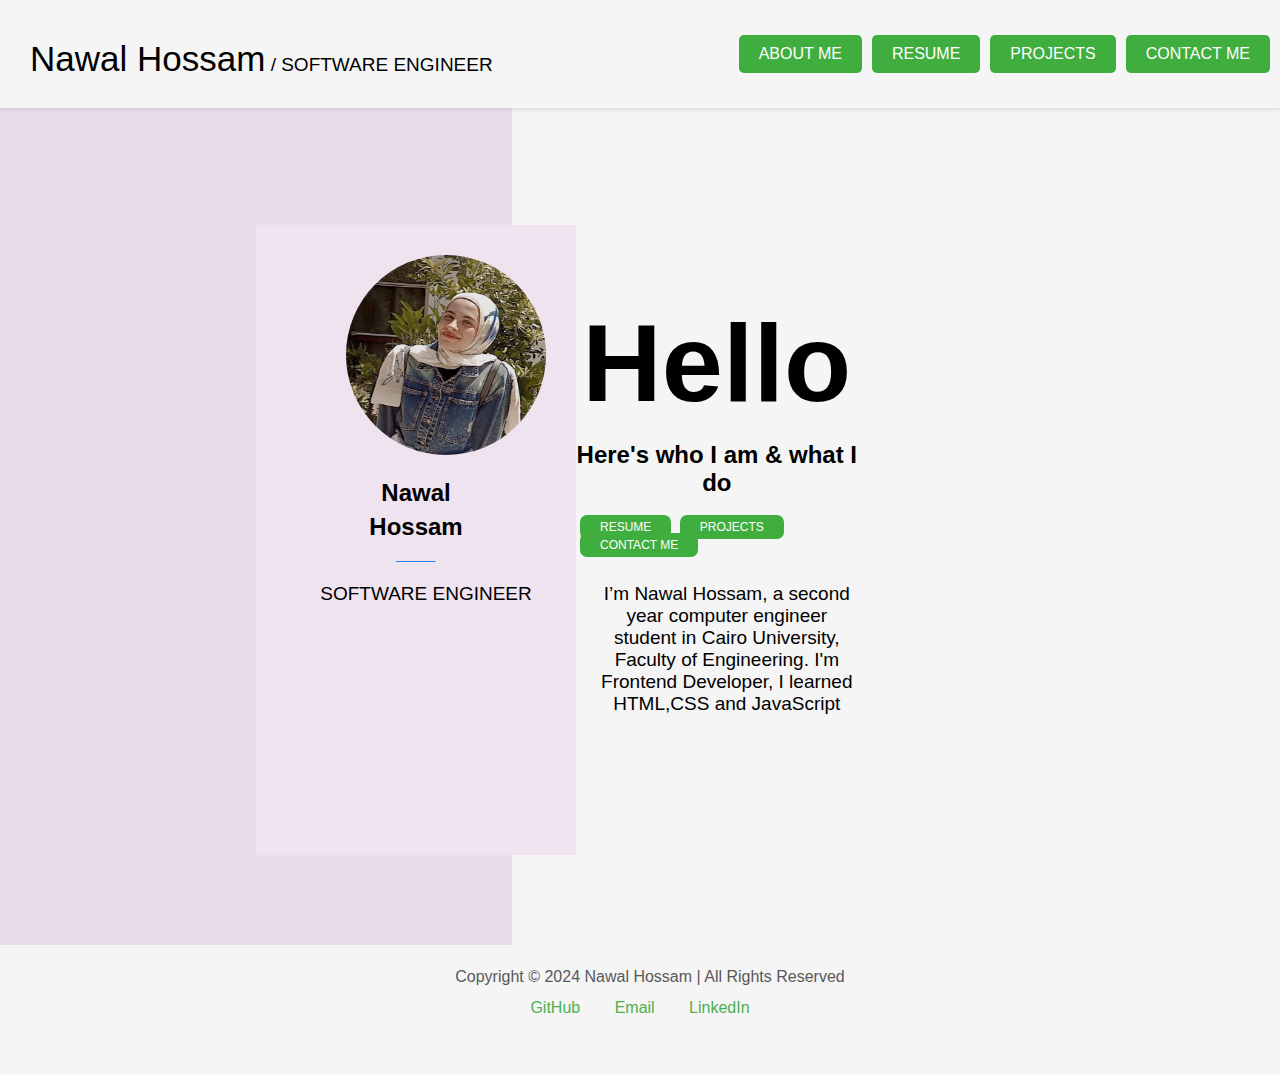
<file: index.html>
<!DOCTYPE html >
<html ln="en">
    <head>
        <meta charset="UTF-8">
        <meta name="viewport" content="width=device-width, initial-scale=1.0">
        <title>My CV</title>
        <link rel="stylesheet" href="./my-cv/style.css"/>
    </head>

    <body>
        < <header>
            <div class="header-container">
                <div class="my_name">
                    <p><span class="MY_NAME">Nawal Hossam</span> / SOFTWARE ENGINEER</p>
                </div>
                <div class="LINKS">
                    <a href="./index.html" class="btn">ABOUT ME</a>
                    <a href="./my-cv/links/index.html" class="btn">RESUME</a>
                    <a href="./my-cv/projects/index.html" class="btn">PROJECTS</a>
                    <a href="./my-cv/contact/index.html" class="btn">CONTACT ME</a>
                </div>
            </div>
        </header>
        
        <div class="split left"></div>
        <div class="split right"></div>
        <div class="split_two left_two">
            <div class="image"><img src="./my-cv/WhatsApp Image 2024-08-30 at 17.39.35.jpeg " /></div>
            <h2><div class="name">Nawal</div>Hossam</h2>
            <h2><hr/></h2>
            <p>SOFTWARE ENGINEER</p>
            <!-- <div class="social">
                <a href=""><img src="" /></a>
                <a href=""><img src="" /></a>
                <a href=""><img src="" /></a>
            </div> -->
        </div>
        <div class="split_two right_two">
            <h1>Hello</h1>
            <h2>Here's who I am & what I do</h2>
            <div class="LIN">
           <a href="./my-cv/links/index.html" class="btn"> <span>RESUME</span></a>
           <a href="./my-cv/projects/index.html" class="btn"><span>PROJECTS</span></a>
           <a href="./my-cv/contact/index.html" class="btn">CONTACT ME</a>
        </div>
           <div class="known"><p >I’m Nawal Hossam, a second year computer engineer student in Cairo
            University, Faculty of Engineering. I'm Frontend Developer, I learned HTML,CSS and JavaScript
            </p></div>
        </div>
        <footer class="site-footer">
            <div class="footer-content">
                <p>Copyright<span> &copy; </span>2024 Nawal Hossam | All Rights Reserved</p>
                <ul class="footer-links">
                    <li><a href="https://github.com/Nawalhossam" target="_blank">GitHub</a></li>
                    <li><a href="mailto:nawalhossam11116@gmail.com">Email</a></li>
                    <li><a href="https:www.linkedin.com/in/nawal-hossam-746b2a31b" target="_blank" class="linkedin-btn">
                     LinkedIn
                    </a></li>
                </ul>
            </div>
        </footer>
        
    </body>


</html>
</file>
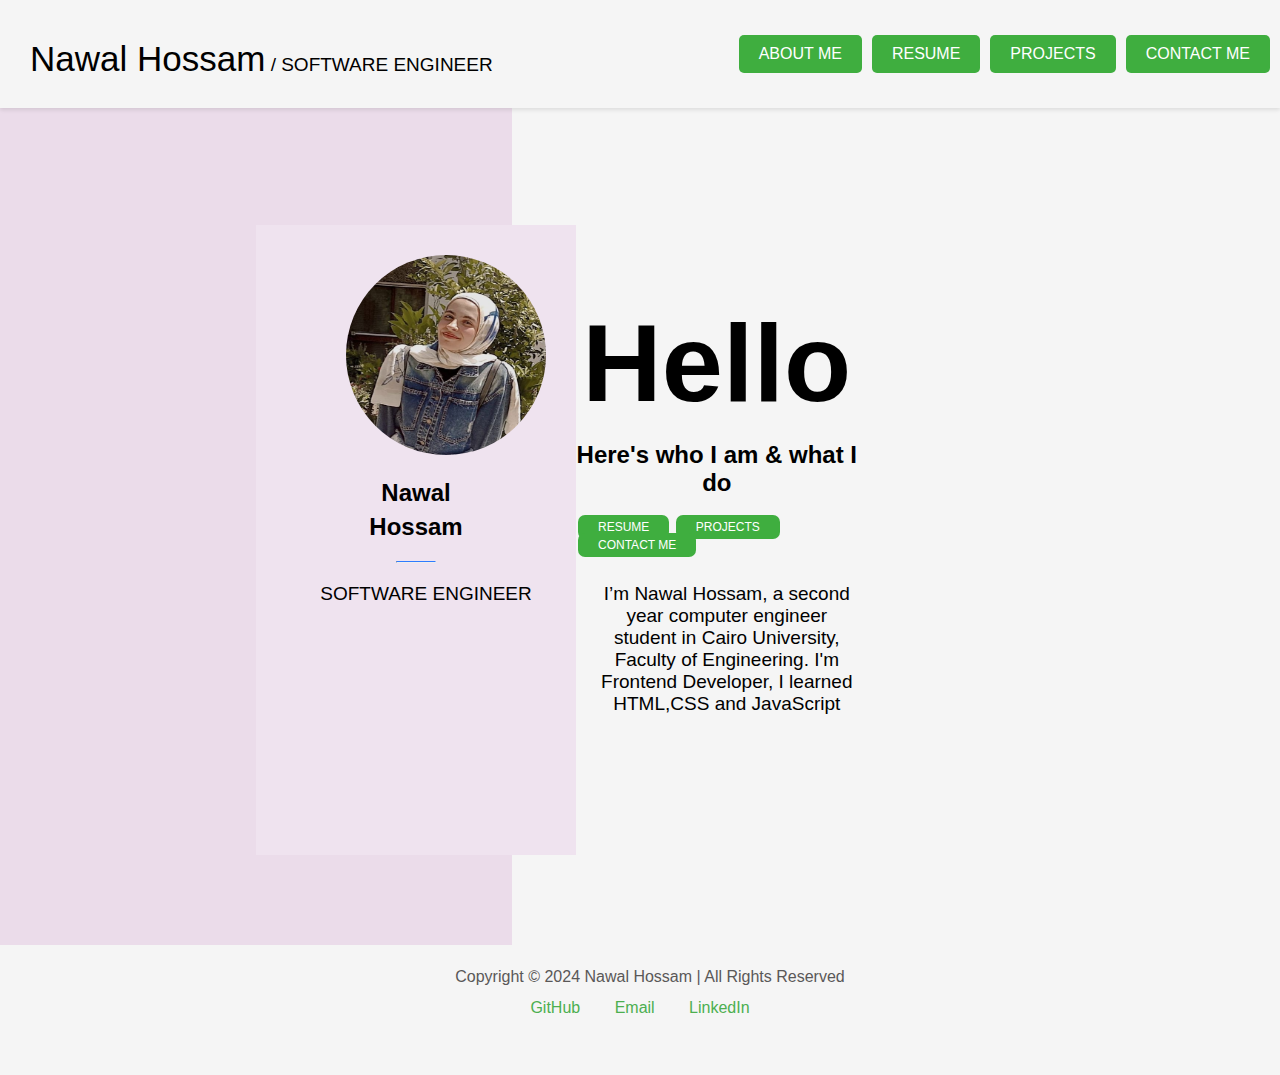
<file: my-cv/index.html>
<!DOCTYPE html >
<html ln="en">
    <head>
        <meta charset="UTF-8">
        <meta name="viewport" content="width=device-width, initial-scale=1.0">
        <title>My CV</title>
        <link rel="stylesheet" href="../style.css"/>
    </head>

    <body>
        < <header>
            <div class="header-container">
                <div class="my_name">
                    <p><span class="MY_NAME">Nawal Hossam</span> / SOFTWARE ENGINEER</p>
                </div>
                <div class="LINKS">
                    <a href="./index.html" class="btn">ABOUT ME</a>
                    <a href="./links/index.html" class="btn">RESUME</a>
                    <a href="./projects/index.html" class="btn">PROJECTS</a>
                    <a href="./contact/index.html" class="btn">CONTACT ME</a>
                </div>
            </div>
        </header>
        
        <div class="split left"></div>
        <div class="split right"></div>
        <div class="split_two left_two">
            <div class="image"><img src="./WhatsApp Image 2024-08-30 at 17.39.35.jpeg" /></div>
            <h2><div class="name">Nawal</div>Hossam</h2>
            <h2><hr/></h2>
            <p>SOFTWARE ENGINEER</p>
            <!-- <div class="social">
                <a href=""><img src="" /></a>
                <a href=""><img src="" /></a>
                <a href=""><img src="" /></a>
            </div> -->
        </div>
        <div class="split_two right_two">
            <h1>Hello</h1>
            <h2>Here's who I am & what I do</h2>
            <div class="LIN">
           <a href="../my-cv/links/index.html" class="btn"> <span>RESUME</span></a>
           <a href="../my-cv/projects/index.html" class="btn"><span>PROJECTS</span></a>
           <a href="./contact/index.html" class="btn">CONTACT ME</a>
        </div>
           <div class="known"><p >I’m Nawal Hossam, a second year computer engineer student in Cairo
            University, Faculty of Engineering. I'm Frontend Developer, I learned HTML,CSS and JavaScript
            </p></div>
        </div>
        <footer class="site-footer">
            <div class="footer-content">
                <p>Copyright<span> &copy; </span>2024 Nawal Hossam | All Rights Reserved</p>
                <ul class="footer-links">
                    <li><a href="https://github.com/Nawalhossam" target="_blank">GitHub</a></li>
                    <li><a href="mailto:nawalhossam11116@gmail.com">Email</a></li>
                    <li><a href="https:www.linkedin.com/in/nawal-hossam-746b2a31b" target="_blank" class="linkedin-btn">
                     LinkedIn
                    </a></li>
                </ul>
            </div>
        </footer>
        
    </body>


</html>
</file>
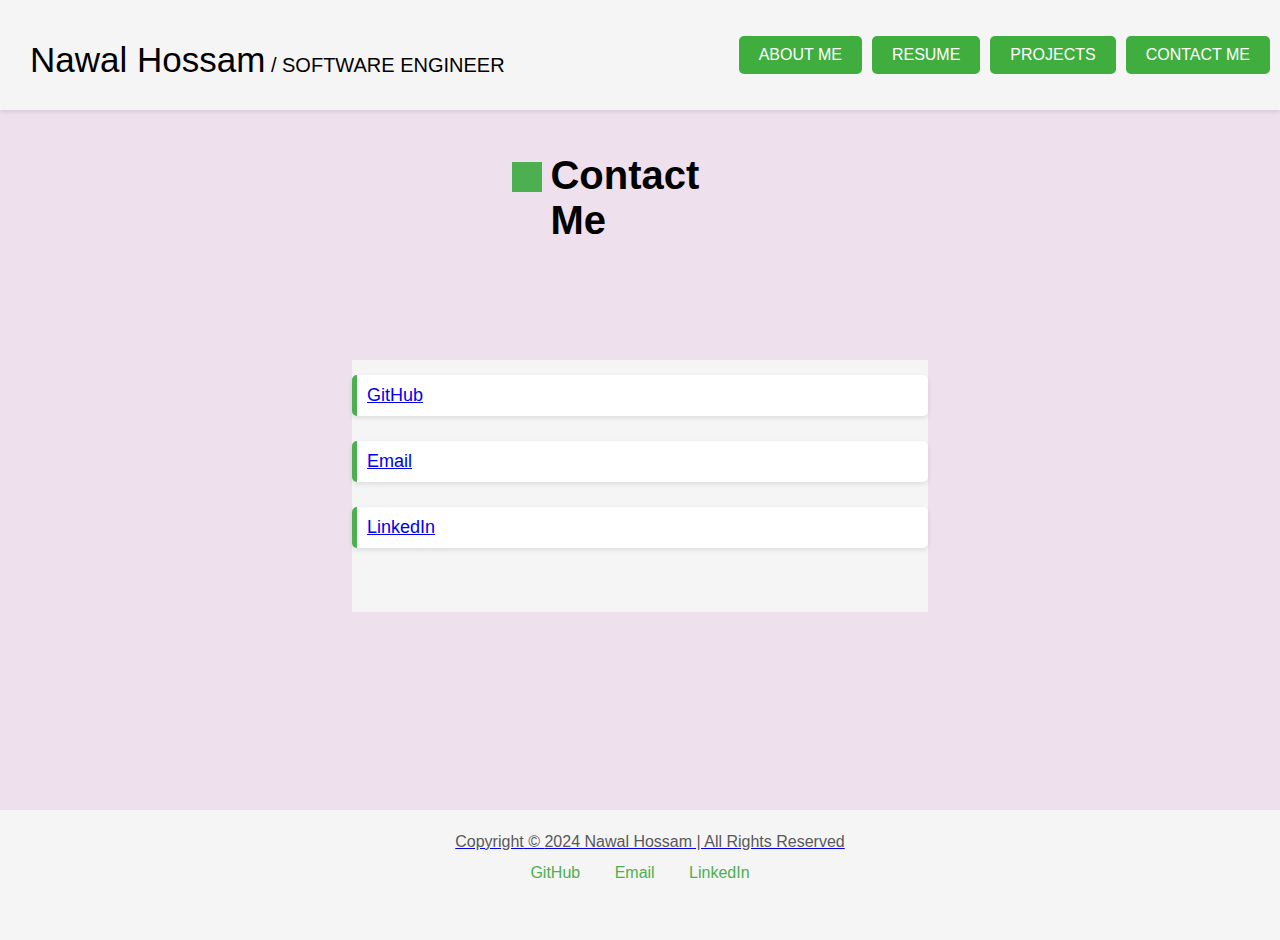
<file: my-cv/contact/index.html>
<!DOCTYPE html >
<html ln="en">
    <head>
        <meta charset="UTF-8">
        <meta name="viewport" content="width=device-width, initial-scale=1.0">
        <title>My CV</title>
        <link rel="stylesheet" href="./style.css"/>
    </head>
    <body>
        <header>
            <div class="header-container">
                <div class="my_name">
                    <p><span class="MY_NAME">Nawal Hossam</span> / SOFTWARE ENGINEER</p>
                </div>
                <div class="LINKS">
                    <a href="../../index.html" class="btn">ABOUT ME</a>
                    <a href="../links/index.html" class="btn">RESUME</a>
                    <a href="../projects/index.html" class="btn">PROJECTS</a>
                    <a href="./index.html" class="btn">CONTACT ME</a>
                </div>
            </div>
        </header>
       
<div class="SQ"></div>
<div class="EXP"><h1>Contact Me
</h1></div>

<div class="Project_">
    <ul class="skills-list " >
        <li><a href="https://github.com/Nawalhossam" target="_blank" class="btn">GitHub</a></li>
        <li><a href="mailto:nawalhossam11116@gmail.com" class="btn">Email</a></li>
        <li><a href="https:www.linkedin.com/in/nawal-hossam-746b2a31b" target="_blank" class="linkedin-btn" class="btn">
         LinkedIn
    </ul>
</div>



            <div class="bottom_last"></div>


            <footer class="site-footer">
                <div class="footer-content">
                    <p>Copyright<span> &copy; </span>2024 Nawal Hossam | All Rights Reserved</p>
                    <ul class="footer-links">
                        <li><a href="https://github.com/Nawalhossam" target="_blank">GitHub</a></li>
                        <li><a href="mailto:nawalhossam11116@gmail.com">Email</a></li>
                        <li><a href="https:www.linkedin.com/in/nawal-hossam-746b2a31b" target="_blank" class="linkedin-btn">
                         LinkedIn
                        </a></li>
                    </ul>
                </div>
            </footer>
            

    </body>
    
    </html>
</file>
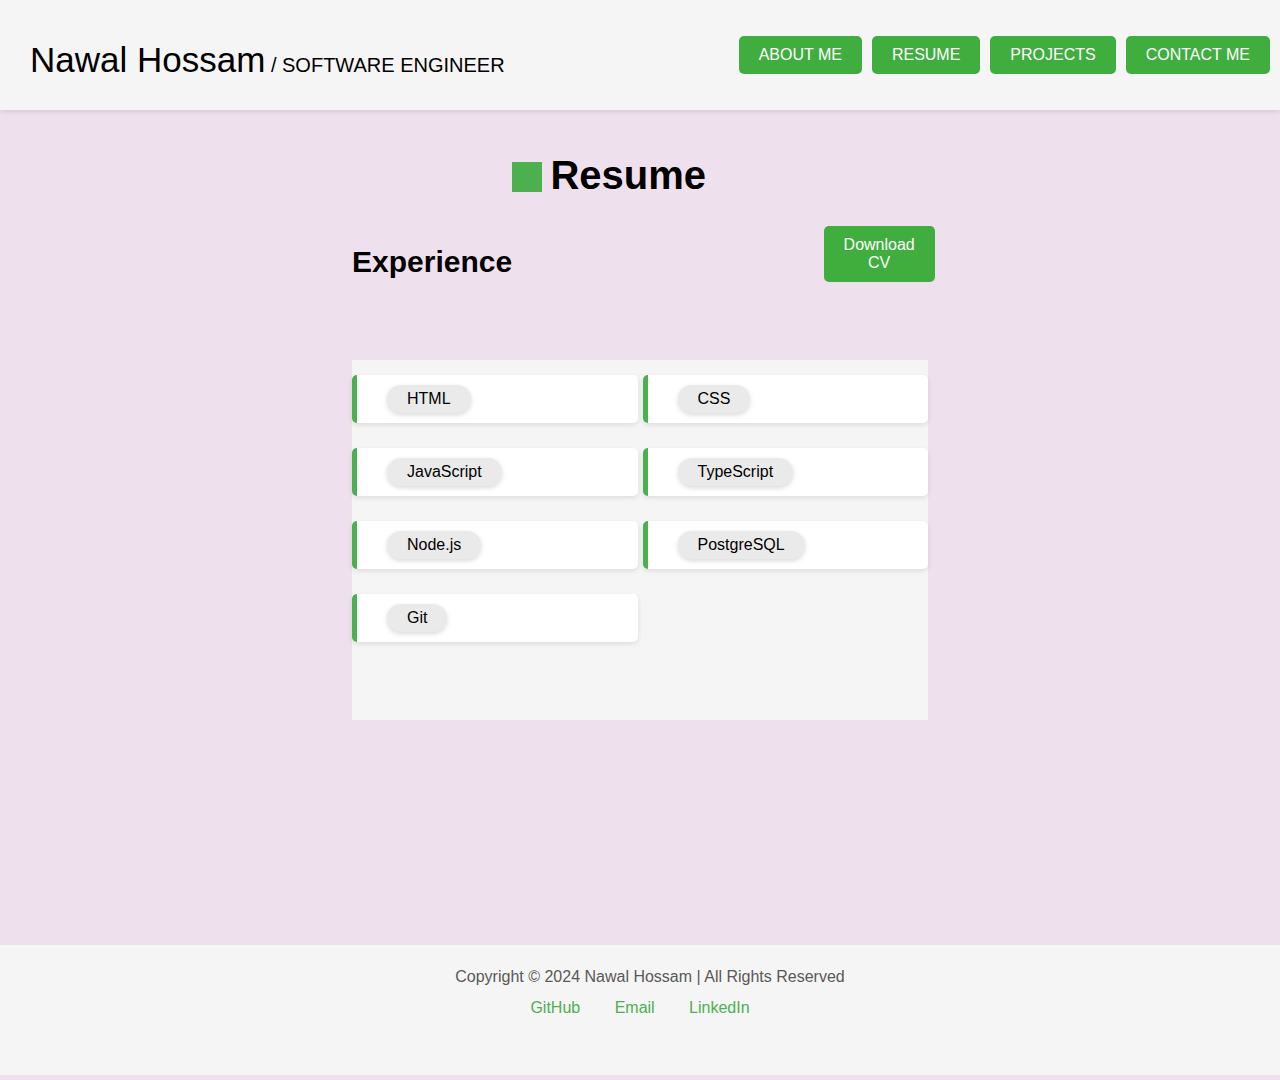
<file: my-cv/links/index.html>
<!DOCTYPE html >
<html ln="en">
    <head>
        <meta charset="UTF-8">
        <meta name="viewport" content="width=device-width, initial-scale=1.0">
        <title>My CV</title>
        <link rel="stylesheet" href="./style.css"/>
    </head>
    <body>
        <header>
            <div class="header-container">
                <div class="my_name">
                    <p><span class="MY_NAME">Nawal Hossam</span> / SOFTWARE ENGINEER</p>
                </div>
                <div class="LINKS">
                    <a href="../../index.html" class="btn">ABOUT ME</a>
                    <a href="../links/index.html" class="btn">RESUME</a>
                    <a href="../projects/index.html" class="btn">PROJECTS</a>
                    <a href="../contact/index.html" class="btn">CONTACT ME</a>
                </div>
            </div>
        </header>
        <div class="cv"><p >
        <a href="../my_CV.pdf" >
            <button>Download CV</button>
        </a>
    </p>
</div>      
<div class="SQ"></div>
<div class="EXP"><h1>Resume
</h1></div>
<div class="EXPER"><h2>Experience
</h2></div>

<div class="Project_">
    <ul class="skills-list">
        <li><span>HTML</span></li>
        <li><span>CSS</span></li>
        <li><span>JavaScript</span></li>
        <li><span>TypeScript</span></li>
        <li><span>Node.js</span></li>
        <li><span>PostgreSQL</span></li>
        <li><span>Git</span></li>
    </ul>
</div>



            <div class="bottom_last"></div>


            <footer class="site-footer">
                <div class="footer-content">
                    <p>Copyright<span> &copy; </span>2024 Nawal Hossam | All Rights Reserved</p>
                    <ul class="footer-links">
                        <li><a href="https://github.com/Nawalhossam" target="_blank">GitHub</a></li>
                        <li><a href="mailto:nawalhossam11116@gmail.com">Email</a></li>
                        <li><a href="https:www.linkedin.com/in/nawal-hossam-746b2a31b" target="_blank" class="linkedin-btn">
                         LinkedIn
                        </a></li>
                    </ul>
                </div>
            </footer>
            

    </body>
    
    </html>
</file>
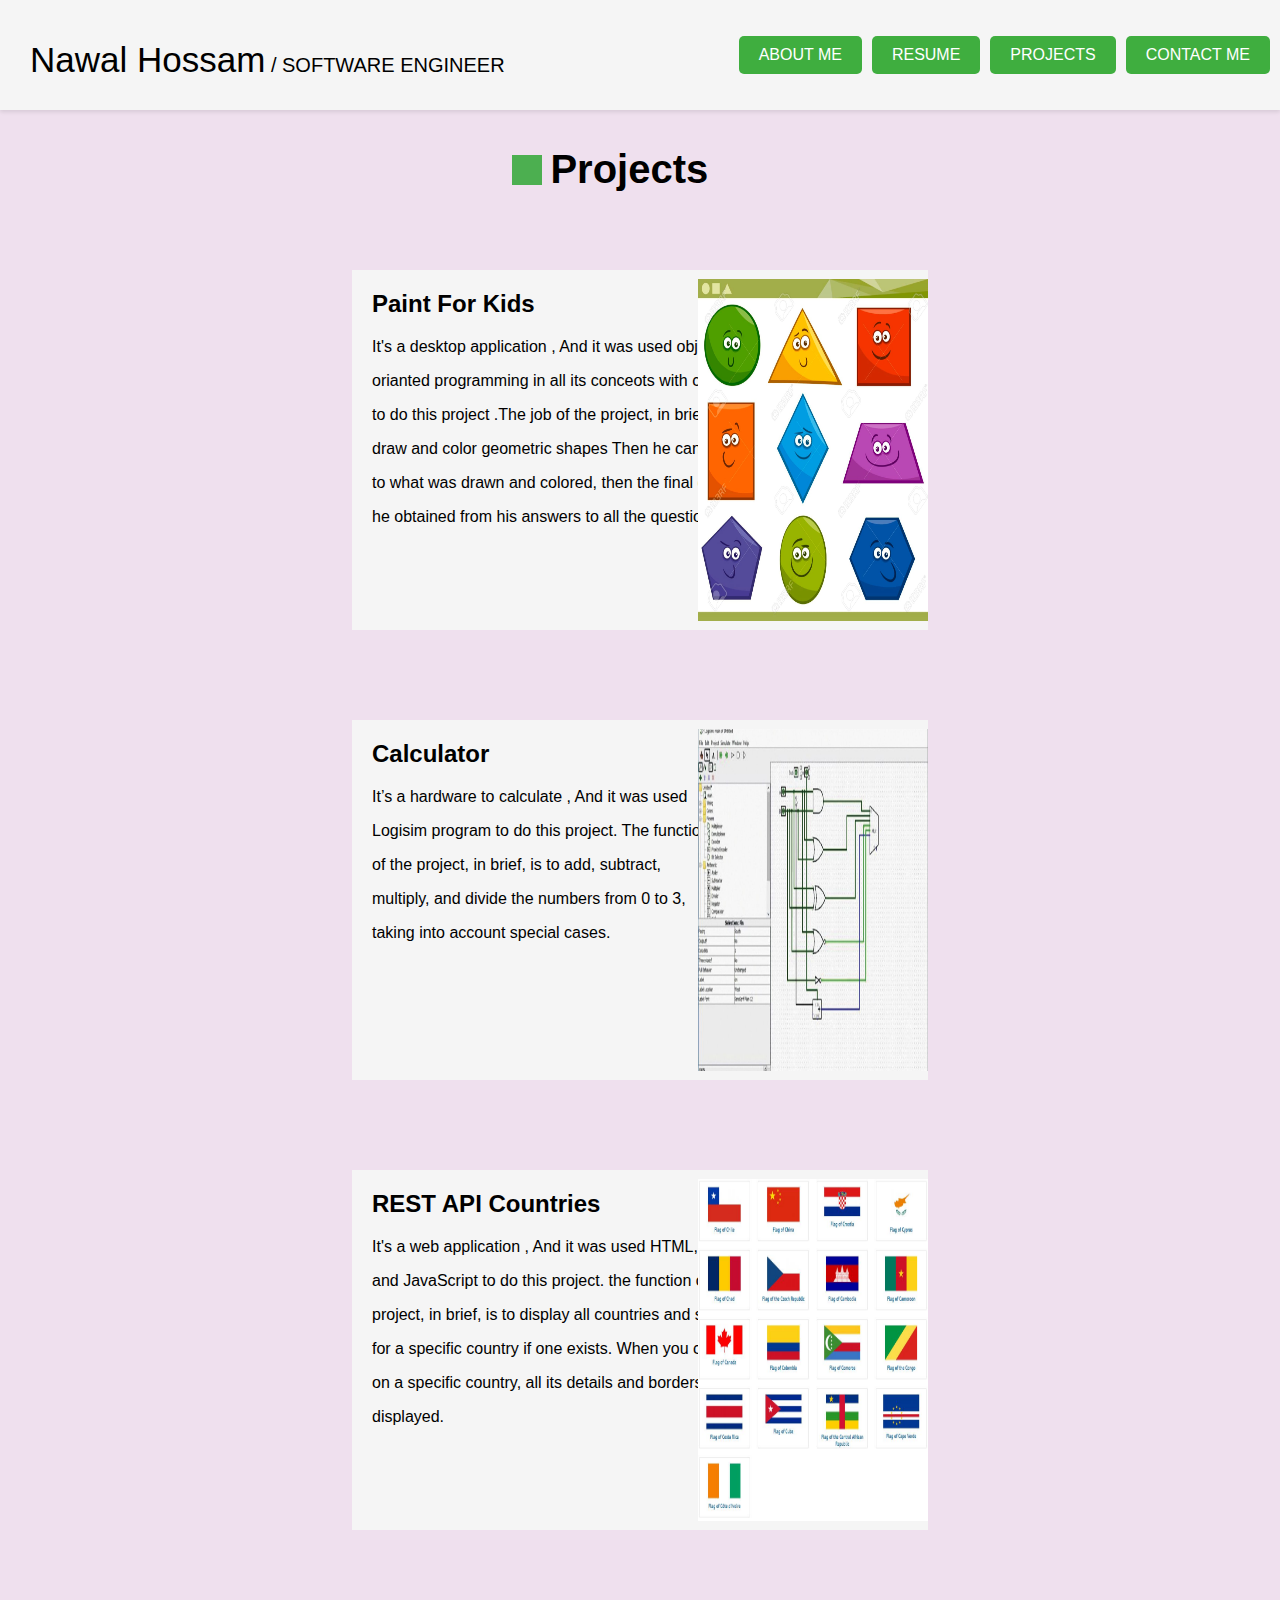
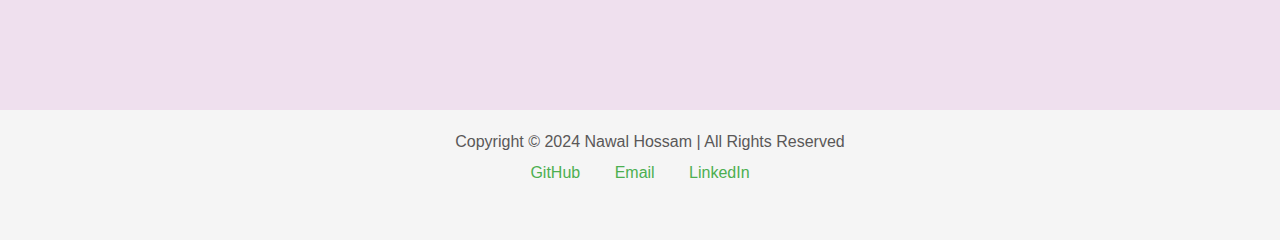
<file: my-cv/projects/index.html>
<!DOCTYPE html >
<html ln="en">
    <head>
        <meta charset="UTF-8">
        <meta name="viewport" content="width=device-width, initial-scale=1.0">
        <title>My CV</title>
        <link rel="stylesheet" href="./style.css"/>
    </head>
    <body>
        <header>
            <div class="header-container">
                <div class="my_name">
                    <p><span class="MY_NAME">Nawal Hossam</span> / SOFTWARE ENGINEER</p>
                </div>
                <div class="LINKS">
                    <a href="../../index.html" class="btn">ABOUT ME</a>
                    <a href="../links/index.html" class="btn">RESUME</a>
                    <a href="../projects/index.html" class="btn">PROJECTS</a>
                    <a href="../contact/index.html" class="btn">CONTACT ME</a>

                </div>
            </div>
        </header>
        
        <div >
            <div class="SQ"></div>
            <div class="EXP"><h1>Projects</h1></div>
            <div class="Project_">
                <div class="first"><p class="order">
                
                <h2 class="pra">Paint For Kids</h2>
                
                <p class="pra">It's a desktop application , And it was used object </p><p class="pra">orianted programming in all its conceots with c++ </p><p class="pra">to do this project .The job of the project, in brief, is to</p><p class="pra"> draw and color geometric shapes Then he can answer questions according</p><p class="pra"> to what was drawn and colored, then the final grade </p><p class="pra">he obtained from his answers to all the questions.</p>
                </p>
            </p>
        </div>
             <img class="imags" class="imags_" src="../WhatsApp Image 2024-09-05 at 03.43.07.jpeg"/>
            </div> 
            <div class="Project__"><div class="first"><p>
                <h2 class="pra">Calculator</h2>
                
                <p class="pra">It’s a hardware to calculate , And it was used</p><p class="pra"> Logisim program to do this project. The function </p><p class="pra">of the project, in brief, is to add, subtract,</p><p class="pra"> multiply, and divide the numbers from 0 to 3,</p><p class="pra"> taking into account special cases.</p>
               </p>
            </div>
             <img class="imags" class="imags__" src="../WhatsApp Image 2024-09-05 at 04.16.21.jpeg"/> 
            </div>
            <div class="Project___"><div class="first"><p>
                <h2 class="pra">REST API Countries</h2>
                <p class="pra">It's a web application , And it was used HTML, CSS </p><p class="pra">and JavaScript to do this project. the function of the </p><p class="pra">project, in brief, is to display all countries and search </p><p class="pra">for a specific country if one exists. When you click </p><p class="pra">on a specific country, all its details and borders are </p><p class="pra">displayed.</p>
               </p>
            </div>
             <img class="imags" class="imags___" src="../WhatsApp Image 2024-09-05 at 04.20.13.jpeg"/>
            </div> 
            <div class="bottom_last"></div>
        </div>
        <footer class="site-footer">
            <div class="footer-content">
                <p>Copyright<span> &copy; </span>2024 Nawal Hossam | All Rights Reserved</p>
                <ul class="footer-links">
                    <li><a href="https://github.com/Nawalhossam" target="_blank">GitHub</a></li>
            <li><a href="mailto:nawalhossam11116@gmail.com">Email</a></li>
            <li><a href="https:www.linkedin.com/in/nawal-hossam-746b2a31b" target="_blank" class="linkedin-btn">
             LinkedIn
            </a></li>
                </ul>
            </div>
        </footer>
        
    </body>

    </html>
</file>
<file: my-cv/style.css>
body, html {
    min-height: 100%;
    margin: 0;
    font-family: Arial, sans-serif;
    display: flexbox;
    overflow-y: auto; 
}

.split {
    height: 110%;
    position: absolute;
    top: 50px;
}

.left {
    left: 0;
    width: 40%;

    background-color: rgb(235, 220, 234);
}

.right {
    right: 0;
    width: 60%;

    background-color: whitesmoke; 
}
.split_two {
    height: 70%;
    position: absolute;
    top: 60px;
}

.left_two {
    width: 25%;

    left: 20%;
    top: 25%;
    bottom: 15%;
    background-color: rgb(239, 227, 239);
    ;
}

.right_two {
    width: 22%;

    right: 33%;
    top: 25%;
    bottom: 15%;
    background-color: whitesmoke; 
}
.name{
    padding-bottom:6px ;
}
h2{
    text-align: center;
}
hr{
    width: 12%;
    size: 6px ;
    border-top: 1px solid;
    color: rgb(47, 123, 255);
}
p{
    text-align: center;
    font-weight: 100;
    font-size: 19px;
    
}
img{
    width: 200px;
    height: 200px;
    border-radius: 50%;
    margin-left: 90px;
    margin-top: 30px;
}

h1{
    text-align: center;
    font-size: 110px;
    margin-bottom: -5px;
}
/* span{
    margin-top: 50px;
    width: 10px;
    background-color: rgb(225, 221, 221);
    padding: 10px;
    border-radius: 25%;
    border: 5px;
    border-color: black;
    text-align: center;
} */
.known{
    margin-top: 30px;
}
.MY_NAME{
    margin-top: 10px;
    display: inline-block;
    font-size: 35px;
    
 }
 header {
    position: fixed;
    top: 0;
    left: 0;
    width: 100%;
    background-color: whitesmoke; 
    box-shadow: 0 2px 4px rgba(0,0,0,0.1); 
    z-index: 1000; 
 }
 .header-container {
    display: flex;
    justify-content: space-between;
    align-items: center;
    padding: 10px;
    background-color: whitesmoke;
 }
 
 .my_name {
    font-size: 20px;
 }
 .cv{
    background-color: rgb(165, 127, 77); 
    position:absolute;
    
    width: 0px;
    top: 210px;
    left: 62%;
 }
 .LINKS .btn {
    background-color: rgb(63, 174, 63); 
    color: white; 
    padding: 10px 20px; 
    margin-left: 10px; 
    text-decoration: none; 
    border-radius: 5px;
    border: none; 
    font-size: 16px; 
    cursor: pointer; 
    transition: background-color 0.3s ease; 
 }
 .LIN .btn{
    background-color:rgb(63, 174, 63) ;
    color: white;
    padding:5px 20px ;
    margin-left: 4px;
    margin-bottom: -5px;
    text-decoration: none; 
    border-radius: 7px;
    border: none; 
    font-size: 12px; 
    cursor: pointer; 
    transition: background-color 0.3s ease; 


 }
 .LIN .btn:hover {
    background-color:rgb(144, 120, 90);
 }
 .LINKS .btn:hover {
    background-color: rgb(144, 120, 90);
 }
 
 .LINKS {
    display: flex;
 }
 p{
    padding-left: 20px;
  }
  button {
    background-color: rgb(165, 127, 77); 
    color: white; 
    padding: 10px 20px; 
    margin-left: 10px; 
    text-decoration: none; 
    border-radius: 5px;
    border: none; 
    font-size: 16px; 
    cursor: pointer; 
    transition: background-color 0.3s ease; 
  }
 
  button:hover {
    background-color: #45a049;
  }
  .site-footer {
    background-color: whitesmoke;
    color: black#fff;
    padding: 20px 0;
    text-align: center;
    position: absolute;
    bottom: 0;
    width: 100%;
    height: 10%;
    top: 105%;
 }
 
 .footer-content {
    max-width: 1200px;
    margin: 0 auto;
 }
 
 .site-footer p {
    margin: 0;
    font-size: 16px;
    font-weight: lighter;
    color: rgb(90, 88, 88);
    line-height: 1.5;
    text-align: center;
 }
 
 .footer-links {
    list-style: none;
    padding: 0;
    margin: 10px 0;
 }
 
 .footer-links li {
    display: inline;
    margin: 0 15px;
 }
 
 .footer-links a {
    color: #4CAF50;
    text-decoration: none;
    font-size: 16px;
 }
 
 .footer-links a:hover {
    text-decoration: underline;
 }
 .EXP{
    background-color: rgb(239, 224, 238); 
    position:absolute;
    width: 15%;
    top: 126px;
    left: 43%;
    font-size: 20px;
 }
 .EXPER{
    background-color: rgb(239, 224, 238); 
    position:absolute;
    width: 15%;
    top: 220px;
    left: 27.5%;
    font-size: 20px;
 }
 .SQ{
    background-color: #4CAF50; 
    position:absolute;
    width: 30px;
    height: 30px;
    top: 162px;
    left: 40%;
 }
 @media (max-width: 768px) {
   body, html {
      min-height: 100%;
      max-height: 195%;
      margin: 0;
      font-family: Arial, sans-serif;
      display: flex;
      flex-direction: column;
      overflow-y: auto; 
  }
  
  .split {
      height: 80%;
      position: absolute;
      top: 50px;
  }
  
  .left {
      left: 0;
      width: 100%;
      top: 50%;
      background-color: rgb(235, 220, 234);
  }
  
  .right {
      right: 0;
      width: 100%;
      top: 120%;
      background-color: rgb(230, 227, 227); 
  }
  .split_two {
      height: 80%;
      position: absolute;
      top: 100px;
  }
  
  .left_two {
      width: 85%;
  
      left: 7.5%;
      top: 60%;
      bottom: 15%;
      background-color: rgb(239, 227, 239);
      ;
  }
  
  .right_two {
      width: 85%;
  
      right: 7.5%;
      top: 120%;
      bottom: 15%;
      background-color: whitesmoke; 
  }
  .name{
      padding-bottom:6px ;
  }
  h2{
      text-align: center;
  }
  hr{
      width: 12%;
      size: 6px ;
      border-top: 1px solid;
      color: rgb(47, 123, 255);
  }
  p{
      text-align: center;
      font-weight: 100;
      font-size: 19px;
      
  }
  img{
      width: 200px;
      height: 200px;
      border-radius: 50%;
      margin-left: 65px;
      margin-top: 30px;
  }
  
  h1{
      text-align: center;
      font-size: 110px;
      margin-bottom: -5px;
  }
 
  .known{
      margin-top: 30px;
  }
  .MY_NAME{
      margin-top: 10px;
      display: inline-block;
      font-size: 35px;
      
   }
   header {
      position: absolute;
      top: 0;
      left: 0;
      width: 100%;
      height: 50%;
      background-color: whitesmoke; 
      box-shadow: 0 2px 4px rgba(0,0,0,0.1); 
   }
   .header-container {
      display: flex;
      flex-direction: column;
      /* justify-content: space-between; */
      align-items: center;
      padding: 10px;
      background-color: whitesmoke;
   }
   
   .my_name {
      font-size: 20px;
   }
   .cv{
      background-color: rgb(165, 127, 77); 
      position:absolute;
      
      width: 0px;
      top: 210px;
      left: 62%;
   }
   .LINKS .btn {
      background-color: rgb(63, 174, 63); 
      color: white; 
      padding: 20px 20px; 
      margin-left: 10px; 
      margin-bottom: 10px;
      text-decoration: none; 
      border-radius: 5px;
      border: none; 
      font-size: 16px; 
      cursor: pointer; 
      transition: background-color 0.3s ease; 
      display: flex;
      flex-direction: column;
   }
   .LIN .btn{
      background-color:rgb(63, 174, 63) ;
      color: white;
      padding:5px 20px ;
      margin-left: 2px;
      margin-bottom: -5px;
      text-decoration: none; 
      border-radius: 7px;
      border: none; 
      font-size: 12px; 
      cursor: pointer; 
      transition: background-color 0.3s ease; 
  
  
   }
   .LIN .btn:hover {
      background-color:rgb(144, 120, 90);
   }
   .LINKS .btn:hover {
      background-color: rgb(144, 120, 90);
   }
   
   .LINKS {
      display: flex;
      flex-direction: column;
     
   }
   p{
      padding-left: 20px;
    }
    button {
      background-color: rgb(165, 127, 77); 
      color: white; 
      padding: 10px 20px; 
      margin-left: 10px; 
      text-decoration: none; 
      border-radius: 5px;
      border: none; 
      font-size: 16px; 
      cursor: pointer; 
      transition: background-color 0.3s ease; 
      display: flex;
      flex-direction: column;
    }
   
    button:hover {
      background-color: #45a049;
    }
    .site-footer {
      background-color: whitesmoke;
      color: black#fff;
      padding: 20px 0;
      text-align: center;
      position: absolute;
      bottom: 0;
      width: 100%;
      height: 10%;
      top: 190%;
   }
   
   .footer-content {
      max-width: 1200px;
      margin: 0 auto;
   }
   
   .site-footer p {
      margin: 0;
      font-size: 16px;
      font-weight: lighter;
      color: rgb(90, 88, 88);
      line-height: 1.5;
      text-align: center;
   }
   
   .footer-links {
      list-style: none;
      padding: 0;
      margin: 10px 0;
   }
   
   .footer-links li {
      display: inline;
      margin: 0 15px;
   }
   
   .footer-links a {
      color: #4CAF50;
      text-decoration: none;
      font-size: 16px;
   }
   
   .footer-links a:hover {
      text-decoration: underline;
   }
   .EXP{
      background-color: rgb(239, 224, 238); 
      position:absolute;
      width: 15%;
      top: 126px;
      left: 43%;
      font-size: 20px;
   }
   .EXPER{
      background-color: rgb(239, 224, 238); 
      position:absolute;
      width: 15%;
      top: 220px;
      left: 27.5%;
      font-size: 20px;
   }
   .SQ{
      background-color: #4CAF50; 
      position:absolute;
      width: 30px;
      height: 30px;
      top: 162px;
      left: 40%;
   }
   
}
</file>
<file: style.css>
body, html {
    min-height: 100%;
    margin: 0;
    font-family: Arial, sans-serif;
    display: flexbox;
    overflow-y: auto; 
}

.split {
    height: 110%;
    position: absolute;
    top: 50px;
}

.left {
    left: 0;
    width: 40%;

    background-color: rgb(235, 220, 234);
}

.right {
    right: 0;
    width: 60%;

    background-color: whitesmoke; 
}
.split_two {
    height: 70%;
    position: absolute;
    top: 60px;
}

.left_two {
    width: 25%;

    left: 20%;
    top: 25%;
    bottom: 15%;
    background-color: rgb(239, 227, 239);
    ;
}

.right_two {
    width: 22%;

    right: 33%;
    top: 25%;
    bottom: 15%;
    background-color: whitesmoke; 
}
.name{
    padding-bottom:6px ;
}
h2{
    text-align: center;
}
hr{
    width: 12%;
    size: 6px ;
    border-top: 1px solid;
    color: rgb(47, 123, 255);
}
p{
    text-align: center;
    font-weight: 100;
    font-size: 19px;
    
}
img{
    width: 200px;
    height: 200px;
    border-radius: 50%;
    margin-left: 90px;
    margin-top: 30px;
}

h1{
    text-align: center;
    font-size: 110px;
    margin-bottom: -5px;
}
/* span{
    margin-top: 50px;
    width: 10px;
    background-color: rgb(225, 221, 221);
    padding: 10px;
    border-radius: 25%;
    border: 5px;
    border-color: black;
    text-align: center;
} */
.known{
    margin-top: 30px;
}
.MY_NAME{
    margin-top: 10px;
    display: inline-block;
    font-size: 35px;
    
 }
 header {
    position: fixed;
    top: 0;
    left: 0;
    width: 100%;
    background-color: whitesmoke; 
    box-shadow: 0 2px 4px rgba(0,0,0,0.1); 
    z-index: 1000; 
 }
 .header-container {
    display: flex;
    justify-content: space-between;
    align-items: center;
    padding: 10px;
    background-color: whitesmoke;
 }
 
 .my_name {
    font-size: 20px;
 }
 .cv{
    background-color: rgb(165, 127, 77); 
    position:absolute;
    
    width: 0px;
    top: 210px;
    left: 62%;
 }
 .LINKS .btn {
    background-color: rgb(63, 174, 63); 
    color: white; 
    padding: 10px 20px; 
    margin-left: 10px; 
    text-decoration: none; 
    border-radius: 5px;
    border: none; 
    font-size: 16px; 
    cursor: pointer; 
    transition: background-color 0.3s ease; 
 }
 .LIN .btn{
    background-color:rgb(63, 174, 63) ;
    color: white;
    padding:5px 20px ;
    margin-left: 2px;
    margin-bottom: -5px;
    text-decoration: none; 
    border-radius: 7px;
    border: none; 
    font-size: 12px; 
    cursor: pointer; 
    transition: background-color 0.3s ease; 


 }
 .LIN .btn:hover {
    background-color:rgb(144, 120, 90);
 }
 .LINKS .btn:hover {
    background-color: rgb(144, 120, 90);
 }
 
 .LINKS {
    display: flex;
 }
 p{
    padding-left: 20px;
  }
  button {
    background-color: rgb(165, 127, 77); 
    color: white; 
    padding: 10px 20px; 
    margin-left: 10px; 
    text-decoration: none; 
    border-radius: 5px;
    border: none; 
    font-size: 16px; 
    cursor: pointer; 
    transition: background-color 0.3s ease; 
  }
 
  button:hover {
    background-color: #45a049;
  }
  .site-footer {
    background-color: whitesmoke;
    color: black#fff;
    padding: 20px 0;
    text-align: center;
    position: absolute;
    bottom: 0;
    width: 100%;
    height: 10%;
    top: 105%;
 }
 
 .footer-content {
    max-width: 1200px;
    margin: 0 auto;
 }
 
 .site-footer p {
    margin: 0;
    font-size: 16px;
    font-weight: lighter;
    color: rgb(90, 88, 88);
    line-height: 1.5;
    text-align: center;
 }
 
 .footer-links {
    list-style: none;
    padding: 0;
    margin: 10px 0;
 }
 
 .footer-links li {
    display: inline;
    margin: 0 15px;
 }
 
 .footer-links a {
    color: #4CAF50;
    text-decoration: none;
    font-size: 16px;
 }
 
 .footer-links a:hover {
    text-decoration: underline;
 }
 .EXP{
    background-color: rgb(239, 224, 238); 
    position:absolute;
    width: 15%;
    top: 126px;
    left: 43%;
    font-size: 20px;
 }
 .EXPER{
    background-color: rgb(239, 224, 238); 
    position:absolute;
    width: 15%;
    top: 220px;
    left: 27.5%;
    font-size: 20px;
 }
 .SQ{
    background-color: #4CAF50; 
    position:absolute;
    width: 30px;
    height: 30px;
    top: 162px;
    left: 40%;
 }
</file>
<file: my-cv/contact/style.css>
body, html {
    background-color: rgb(239, 224, 238);
    min-height: 100%;
    margin: 0;
    font-family: Arial, sans-serif;
    display: flexbox;
    overflow-y: auto; 
 }
 
 
  
 .Project_ {
    background-color: whitesmoke;
    position: absolute;
    width: 45%;
    height: 28%;
    left: 27.5%;
    top: 40%;
 }
 
 
 
 .bottom_last{
    position: absolute;
    height: 0%;
    width: 100%;
    top: 90%;
 }

 p{
    text-align: justify; 
 }
 
.MY_NAME{
   margin-top: 10px;
   display: inline-block;
   font-size: 35px;
   
}
header {
   position: fixed;
   top: 0;
   left: 0;
   width: 100%;
   background-color: whitesmoke; 
   box-shadow: 0 2px 4px rgba(0,0,0,0.1); 
   z-index: 1000; 
}
.header-container {
   display: flex;
   justify-content: space-between;
   align-items: center;
   padding: 10px;
   background-color: whitesmoke;
}

.my_name {
   font-size: 20px;
}
.cv{
   background-color: rgb(165, 127, 77); 
   position:absolute;
   
   width: 0px;
   top: 210px;
   left: 62%;
}
.LINKS .btn {
   background-color: rgb(63, 174, 63); 
   color: white; 
   padding: 10px 20px; 
   margin-left: 10px; 
   text-decoration: none; 
   border-radius: 5px;
   border: none; 
   font-size: 16px; 
   cursor: pointer; 
   transition: background-color 0.3s ease; 
}

.LINKS .btn:hover {
   background-color: rgb(144, 120, 90);
}

.LINKS {
   display: flex;
}
p{
   padding-left: 20px;
 }
 button {
   background-color: rgb(165, 127, 77); 
   color: white; 
   padding: 10px 20px; 
   margin-left: 10px; 
   text-decoration: none; 
   border-radius: 5px;
   border: none; 
   font-size: 16px; 
   cursor: pointer; 
   transition: background-color 0.3s ease; 
 }

 button:hover {
   background-color: #45a049;
 }
 

 .skills-list {
   display: flex;
flex-direction:column;  
 gap: 5px; 
   list-style-type: none; 
   padding: 20px;
 }
 
 .skills-list li {
   margin: 15px 0;
 }
 
 .skills-list span {
   display: inline-block;
   background-color: rgb(235, 234, 234);
   color: black;
   margin-left: 20px;
   padding: 5px 20px;
   border-radius: 25px;
   font-size: 16px;
   transition: background-color 0.3s, transform 0.3s;
   box-shadow: 0 2px 5px rgba(0, 0, 0, 0.15); 
 }
 
 .skills-list span:hover {
   background-color: rgb(235, 234, 234);
   transform: scale(1.05);
   box-shadow: 0 4px 8px rgba(0, 0, 0, 0.2); 
 }


.corner h1 {
   font-size: 24px;
   color: #333;
   margin-bottom: 10px;
   border-bottom: 2px solid #4CAF50;
   padding-bottom: 5px;
 }
 
 .skills-list, .languages-list {
   list-style-type: none;
   padding: 0;
   margin: 5px 0;
 }
 
 .skills-list li, .languages-list li {
   margin: 10px 0;
   font-size: 18px;
   color: #555;
   padding: 10px;
   background-color: #ffffff;
   border-left: 5px solid #4CAF50;
   border-radius: 5px;
   box-shadow: 0 2px 5px rgba(0, 0, 0, 0.1);
   transition: background-color 0.3s ease;
 }
 
 .skills-list li:hover, .languages-list li:hover {
   background-color: #f0f0f0;
 }
 
 .corner ul {
   display: flex;
   flex-direction: column;
   gap: 20px;
 }
 .site-footer {
   background-color: whitesmoke;
   color: black#fff;
   padding: 20px 0;
   text-align: center;
   position: absolute;
   bottom: 0;
   width: 100%;
   height: 10%;
   top: 90%;
}

.footer-content {
   max-width: 1200px;
   margin: 0 auto;
}

.site-footer p {
   margin: 0;
   font-size: 16px;
   font-weight: lighter;
   color: rgb(90, 88, 88);
   line-height: 1.5;
   text-align: center;
}

.footer-links {
   list-style: none;
   padding: 0;
   margin: 10px 0;
}

.footer-links li {
   display: inline;
   margin: 0 15px;
}

.footer-links a {
   color: #4CAF50;
   text-decoration: none;
   font-size: 16px;
}

.footer-links a:hover {
   text-decoration: underline;
}
.EXP{
   background-color: rgb(239, 224, 238); 
   position:absolute;
   width: 15%;
   top: 126px;
   left: 43%;
   font-size: 20px;
}
.EXPER{
   background-color: rgb(239, 224, 238); 
   position:absolute;
   width: 15%;
   top: 220px;
   left: 27.5%;
   font-size: 20px;
}
.SQ{
   background-color: #4CAF50; 
   position:absolute;
   width: 30px;
   height: 30px;
   top: 162px;
   left: 40%;
}
@media (max-width: 768px) {
   body, html {
      min-height: 100%;
      max-height: 195%;
      margin: 0;
      font-family: Arial, sans-serif;
      display: flex;
      flex-direction: column;
      overflow-y: auto; 
  }
  
  .split {
      height: 80%;
      position: absolute;
      top: 50px;
  }
  
  .left {
      left: 0;
      width: 100%;
      top: 50%;
      background-color: rgb(235, 220, 234);
  }
  
  .right {
      right: 0;
      width: 100%;
      top: 120%;
      background-color: rgb(230, 227, 227); 
  }
  .split_two {
      height: 80%;
      position: absolute;
      top: 100px;
  }
  
  .left_two {
      width: 85%;
  
      left: 7.5%;
      top: 60%;
      bottom: 15%;
      background-color: rgb(239, 227, 239);
      ;
  }
  
  .right_two {
      width: 85%;
  
      right: 7.5%;
      top: 120%;
      bottom: 15%;
      background-color: whitesmoke; 
  }
  .name{
      padding-bottom:6px ;
  }
  h2{
      text-align: center;
  }
  hr{
      width: 12%;
      size: 6px ;
      border-top: 1px solid;
      color: rgb(47, 123, 255);
  }
  p{
      text-align: center;
      font-weight: 100;
      font-size: 19px;
      
  }
  img{
      width: 200px;
      height: 200px;
      border-radius: 50%;
      margin-left: 90px;
      margin-top: 40px;
  }
  

  .known{
      margin-top: 30px;
  }
  .MY_NAME{
      margin-top: 10px;
      display: inline-block;
      font-size: 35px;
      
   }
   header {
      position: absolute;
      top: 0;
      left: 0;
      width: 100%;
      height: 50%;
      background-color: whitesmoke; 
      box-shadow: 0 2px 4px rgba(0,0,0,0.1); 
   }
   .header-container {
      display: flex;
      flex-direction: column;
      /* justify-content: space-between; */
      align-items: center;
      padding: 10px;
      background-color: whitesmoke;
   }
   
   .my_name {
      font-size: 20px;
   }
   .cv{
      background-color: rgb(165, 127, 77); 
      position:absolute;
      
      width: 0px;
      top: 210px;
      left: 62%;
   }
   .LINKS .btn {
      background-color: rgb(63, 174, 63); 
      color: white; 
      padding: 20px 20px; 
      margin-left: 10px; 
      margin-bottom: 10px;
      text-decoration: none; 
      border-radius: 5px;
      border: none; 
      font-size: 16px; 
      cursor: pointer; 
      transition: background-color 0.3s ease; 
      display: flex;
      flex-direction: column;
   }
   .LIN .btn{
      background-color:rgb(63, 174, 63) ;
      color: white;
      padding:5px 20px ;
      margin-left: 12px;
      margin-bottom: -5px;
      text-decoration: none; 
      border-radius: 7px;
      border: none; 
      font-size: 12px; 
      cursor: pointer; 
      transition: background-color 0.3s ease; 
  
  
   }
   .LIN .btn:hover {
      background-color:rgb(144, 120, 90);
   }
   .LINKS .btn:hover {
      background-color: rgb(144, 120, 90);
   }
   
   .LINKS {
      display: flex;
      flex-direction: column;
     
   }
   p{
      padding-left: 20px;
    }
    button {
      background-color: rgb(165, 127, 77); 
      color: white; 
      padding: 10px 20px; 
      margin-left: 10px; 
      text-decoration: none; 
      border-radius: 5px;
      border: none; 
      font-size: 16px; 
      cursor: pointer; 
      transition: background-color 0.3s ease; 
      display: flex;
      flex-direction: column;
    }
   
    button:hover {
      background-color: #45a049;
    }
    .site-footer {
      background-color: whitesmoke;
      color: black#fff;
      padding: 20px 0;
      text-align: center;
      position: absolute;
      bottom: 0;
      width: 100%;
      height: 10%;
      top: 150%;
   }
   
   .footer-content {
      max-width: 1200px;
      margin: 0 auto;
   }
   
   .site-footer p {
      margin: 0;
      font-size: 16px;
      font-weight: lighter;
      color: rgb(90, 88, 88);
      line-height: 1.5;
      text-align: center;
   }
   
   .footer-links {
      list-style: none;
      padding: 0;
      margin: 10px 0;
   }
   
   .footer-links li {
      display: inline;
      margin: 0 15px;
   }
   
   .footer-links a {
      color: #4CAF50;
      text-decoration: none;
      font-size: 16px;
   }
   
   .footer-links a:hover {
      text-decoration: underline;
   }
   .EXP{
      background-color: rgb(239, 224, 238); 
      position:absolute;
      width: 15%;
      top: 63%;
      left: 33%;
      font-size: 20px;
   }
   .EXPER{
      background-color: rgb(239, 224, 238); 
      position:absolute;
      width: 15%;
      top: 220px;
      left: 27.5%;
      font-size: 20px;
   }
   .SQ{
      background-color: #4CAF50; 
      position:absolute;
      width: 30px;
      height: 30px;
      top: 68%;
      left: 22%;
   }
   .Project_ {
      background-color: whitesmoke;
      position: absolute;
      width: 45%;
      height: 28%;
      left: 27.5%;
      top: 90%;
   }
   
}
</file>
<file: my-cv/links/style.css>
body, html {
    background-color: rgb(239, 224, 238);
    min-height: 100%;
    margin: 0;
    font-family: Arial, sans-serif;
    display: flexbox;
    overflow-y: auto; 
 }
 
 
  
 .Project_ {
    background-color: whitesmoke;
    position: absolute;
    width: 45%;
    height: 40%;
    left: 27.5%;
    top: 40%;
 }
 
 .Project__ {
    background-color: whitesmoke;
    position: absolute;
    width: 45%;
    height: 40%;
    left: 27.5%;
    top: 80%;;
 }
 
 
 .bottom_last{
    position: absolute;
    height: 30%;
    width: 100%;
    top: 90%;
 }
 .imags{
    float: right;
    position: absolute;
    height: 100%;
    width: 40%;
    top: 0%;
    left: 60%;
    
 }
 p{
    text-align: justify; 
 }
 
.MY_NAME{
   margin-top: 10px;
   display: inline-block;
   font-size: 35px;
   
}
header {
   position: fixed;
   top: 0;
   left: 0;
   width: 100%;
   background-color: whitesmoke; 
   box-shadow: 0 2px 4px rgba(0,0,0,0.1); 
   z-index: 1000; 
}
.header-container {
   display: flex;
   justify-content: space-between;
   align-items: center;
   padding: 10px;
   background-color: whitesmoke;
}

.my_name {
   font-size: 20px;
}
.cv{
   background-color: rgb(165, 127, 77); 
   position:absolute;
   
   width: 0px;
   top: 210px;
   left: 62%;
}
.LINKS .btn {
   background-color: rgb(63, 174, 63); 
   color: white; 
   padding: 10px 20px; 
   margin-left: 10px; 
   text-decoration: none; 
   border-radius: 5px;
   border: none; 
   font-size: 16px; 
   cursor: pointer; 
   transition: background-color 0.3s ease; 
}

.LINKS .btn:hover {
   background-color: rgb(144, 120, 90);
}

.LINKS {
   display: flex;
}
p{
   padding-left: 20px;
 }
 button {
   background-color: rgb(63, 174, 63); 
   color: white; 
   padding: 10px 20px; 
   margin-left: 10px; 
   text-decoration: none; 
   border-radius: 5px;
   border: none; 
   font-size: 16px; 
   cursor: pointer; 
   transition: background-color 0.3s ease; 
 }

 button:hover {
   background-color: rgb(144, 120, 90);
 }
 

 .skills-list {
   display: grid;
   grid-template-columns: repeat(2, 1fr); 
   gap: 5px; 
   list-style-type: none; 
   padding: 0;
 }
 
 .skills-list li {
   margin: 15px 0;
 }
 
 .skills-list span {
   display: inline-block;
   background-color: rgb(235, 234, 234);
   color: black;
   margin-left: 20px;
   padding: 5px 20px;
   border-radius: 25px;
   font-size: 16px;
   transition: background-color 0.3s, transform 0.3s;
   box-shadow: 0 2px 5px rgba(0, 0, 0, 0.15); 
 }
 
 .skills-list span:hover {
   background-color: rgb(235, 234, 234);
   transform: scale(1.05);
   box-shadow: 0 4px 8px rgba(0, 0, 0, 0.2); 
 }


.corner h1 {
   font-size: 24px;
   color: #333;
   margin-bottom: 10px;
   border-bottom: 2px solid #4CAF50;
   padding-bottom: 5px;
 }
 
 .skills-list, .languages-list {
   list-style-type: none;
   padding: 0;
   margin: 5px 0;
 }
 
 .skills-list li, .languages-list li {
   margin: 10px 0;
   font-size: 18px;
   color: #555;
   padding: 10px;
   background-color: #ffffff;
   border-left: 5px solid #4CAF50;
   border-radius: 5px;
   box-shadow: 0 2px 5px rgba(0, 0, 0, 0.1);
   transition: background-color 0.3s ease;
 }
 
 .skills-list li:hover, .languages-list li:hover {
   background-color: #f0f0f0;
 }
 
 .corner ul {
   display: grid;
   grid-template-columns: repeat(2, 1fr);
   gap: 20px;
 }
 .site-footer {
   background-color: whitesmoke;
   color: black#fff;
   padding: 20px 0;
   text-align: center;
   position: absolute;
   bottom: 0;
   width: 100%;
   height: 10%;
   top: 105%;
}

.footer-content {
   max-width: 1200px;
   margin: 0 auto;
}

.site-footer p {
   margin: 0;
   font-size: 16px;
   font-weight: lighter;
   color: rgb(90, 88, 88);
   line-height: 1.5;
   text-align: center;
}

.footer-links {
   list-style: none;
   padding: 0;
   margin: 10px 0;
}

.footer-links li {
   display: inline;
   margin: 0 15px;
}

.footer-links a {
   color: #4CAF50;
   text-decoration: none;
   font-size: 16px;
}

.footer-links a:hover {
   text-decoration: underline;
}
.EXP{
   background-color: rgb(239, 224, 238); 
   position:absolute;
   width: 15%;
   top: 126px;
   left: 43%;
   font-size: 20px;
}
.EXPER{
   background-color: rgb(239, 224, 238); 
   position:absolute;
   width: 15%;
   top: 220px;
   left: 27.5%;
   font-size: 20px;
}
.SQ{
   background-color: #4CAF50; 
   position:absolute;
   width: 30px;
   height: 30px;
   top: 162px;
   left: 40%;
}
@media (max-width: 768px) {
   body, html {
      min-height: 100%;
      max-height: 195%;
      margin: 0;
      font-family: Arial, sans-serif;
      display: flex;
      flex-direction: column;
      overflow-y: auto; 
  }
  

  .name{
      padding-bottom:6px ;
  }
  h2{
      text-align: center;
  }
  hr{
      width: 12%;
      size: 6px ;
      border-top: 1px solid;
      color: rgb(47, 123, 255);
  }
  p{
      text-align: center;
      font-weight: 100;
      font-size: 19px;
      
  }
  img{
      width: 200px;
      height: 200px;
      border-radius: 50%;
      margin-left: 90px;
      margin-top: 30px;
  }
  
  
  .known{
      margin-top: 30px;
  }
  .MY_NAME{
      margin-top: 10px;
      display: inline-block;
      font-size: 35px;
      
   }
   header {
      position: absolute;
      top: 0;
      left: 0;
      width: 100%;
      height: 50%;
      background-color: whitesmoke; 
      box-shadow: 0 2px 4px rgba(0,0,0,0.1); 
   }
   .header-container {
      display: flex;
      flex-direction: column;
      /* justify-content: space-between; */
      align-items: center;
      padding: 10px;
      background-color: whitesmoke;
   }
   
   .my_name {
      font-size: 20px;
   }
   .cv{
      background-color: rgb(63, 174, 63); 
      position:absolute;
      
      width: 0px;
      top: 53%;
      left: -6%;
   }
   .LINKS .btn {
      background-color: rgb(63, 174, 63); 
      color: white; 
      padding: 20px 20px; 
      margin-left: 10px; 
      margin-bottom: 10px;
      text-decoration: none; 
      border-radius: 5px;
      border: none; 
      font-size: 16px; 
      cursor: pointer; 
      transition: background-color 0.3s ease; 
      display: flex;
      flex-direction: column;
   }
   .LIN .btn{
      background-color:rgb(63, 174, 63) ;
      color: white;
      padding:5px 20px ;
      margin-left: 12px;
      margin-bottom: -5px;
      text-decoration: none; 
      border-radius: 7px;
      border: none; 
      font-size: 12px; 
      cursor: pointer; 
      transition: background-color 0.3s ease; 
  
  
   }
   .LIN .btn:hover {
      background-color:rgb(144, 120, 90);
   }
   .LINKS .btn:hover {
      background-color: rgb(144, 120, 90);
   }
   
   .LINKS {
      display: flex;
      flex-direction: column;
     
   }
   p{
      padding-left: 20px;
    }
    button {
      background-color: rgb(63, 174, 63); 
      color: white; 
      padding: 10px 20px; 
      margin-left: 10px; 
      text-decoration: none; 
      border-radius: 5px;
      border: none; 
      font-size: 16px; 
      cursor: pointer; 
      transition: background-color 0.3s ease; 
      display: flex;
      flex-direction: column;
    }
   
    button:hover {
      background-color: rgb(165, 127, 77);
    }
    .site-footer {
      background-color: whitesmoke;
      color: black#fff;
      padding: 20px 0;
      text-align: center;
      position: absolute;
      bottom: 0;
      width: 100%;
      height: 10%;
      top: 190%;
   }
   
   .footer-content {
      max-width: 1200px;
      margin: 0 auto;
   }
   
   .site-footer p {
      margin: 0;
      font-size: 16px;
      font-weight: lighter;
      color: rgb(90, 88, 88);
      line-height: 1.5;
      text-align: center;
   }
   
   .footer-links {
      list-style: none;
      padding: 0;
      margin: 10px 0;
   }
   
   .footer-links li {
      display: inline;
      margin: 0 15px;
   }
   
   .footer-links a {
      color: #4CAF50;
      text-decoration: none;
      font-size: 16px;
   }
   
   .footer-links a:hover {
      text-decoration: underline;
   }
   .EXP{
      background-color: rgb(239, 224, 238); 
      position:absolute;
      width: 15%;
      top: 65%;
      left: 33%;
      font-size: 20px;
   }
   .EXPER{
      background-color: rgb(239, 224, 238); 
      position:absolute;
      width: 15%;
      top: 79%;
      left: 30.5%;
      font-size: 20px;
   }
   .SQ{
      background-color: #4CAF50; 
      position:absolute;
      width: 30px;
      height: 30px;
      top: 70%;
      left: 22%;
   }
   .skills-list {
      display: flex;
      flex-direction: column;
      gap: 5px; 
      list-style-type: none; 
      padding: 0;
    }
    
    .skills-list li {
      margin: 15px 0;
    }
    
    .skills-list span {
      display: inline-block;
      background-color: rgb(235, 234, 234);
      color: black;
      margin-left: 20px;
      padding: 5px 20px;
      border-radius: 25px;
      font-size: 16px;
      transition: background-color 0.3s, transform 0.3s;
      box-shadow: 0 2px 5px rgba(0, 0, 0, 0.15); 
    }
    
    .skills-list span:hover {
      background-color: rgb(235, 234, 234);
      transform: scale(1.05);
      box-shadow: 0 4px 8px rgba(0, 0, 0, 0.2); 
    }
   
   
   .corner h1 {
      font-size: 24px;
      color: #333;
      margin-bottom: 10px;
      border-bottom: 2px solid #4CAF50;
      padding-bottom: 5px;
    }
    
    .skills-list, .languages-list {
      list-style-type: none;
      padding: 0;
      margin: 5px 0;
    }
    
    .skills-list li, .languages-list li {
      margin: 10px 0;
      font-size: 18px;
      color: #555;
      padding: 10px;
      background-color: #ffffff;
      border-left: 5px solid #4CAF50;
      border-radius: 5px;
      box-shadow: 0 2px 5px rgba(0, 0, 0, 0.1);
      transition: background-color 0.3s ease;
    }
    
    .skills-list li:hover, .languages-list li:hover {
      background-color: #f0f0f0;
    }
    
    .corner ul {
      display: grid;
      grid-template-columns: repeat(2, 1fr);
      gap: 20px;
    }
    .Project_ {
      background-color: whitesmoke;
      position: absolute;
      width: 45%;
      height: 40%;
      left: 27.5%;
      top: 90%;
   }
   
}
</file>
<file: my-cv/projects/style.css>
body, html {
    background-color: rgb(239, 224, 238);
    min-height: 100%;
    margin: 0;
    font-family: Arial, sans-serif;
    display: flexbox;
    overflow-y: auto; 
 }
 
 
  
 .Project_ {
    background-color: whitesmoke;
    position: absolute;
    width: 45%;
    height: 40%;
    left: 27.5%;
    top: 30%;
 }
 
 .Project__ {
    background-color: whitesmoke;
    position: absolute;
    width: 45%;
    height: 40%;
    left: 27.5%;
    top: 80%;;
 }
 
 .Project___ {
    background-color: whitesmoke;
    position: absolute;
    width: 45%;
    height: 40%;
    left: 27.5%;
    top: 130%;
 }
 .bottom_last{
    position: absolute;
    height: 30%;
    width: 100%;
    top: 170%;
 }
 .imags{
    float: right;
    position: absolute;
    height: 95%;
    width: 40%;
    top: 2.5%;
    left: 60%;
    
 }
 p{
    text-align: justify; 
    padding-left: 20px;
   
 }
 h2{
   padding-left: 20px;
 }
 header {
   position: fixed;
   top: 0;
   left: 0;
   width: 100%;
   background-color: whitesmoke; 
   box-shadow: 0 2px 4px rgba(0,0,0,0.1); 
   z-index: 1000; 
}
 .header-container {
   display: flex;
   justify-content: space-between;
   align-items: center;
   padding: 10px;
   background-color: whitesmoke;
}

.my_name {
   font-size: 20px;
}

.LINKS .btn {
   background-color: rgb(63, 174, 63); 
   color: white; 
   padding: 10px 20px; 
   margin-left: 10px; 
   text-decoration: none; 
   border-radius: 5px;
   border: none; 
   font-size: 16px; 
   cursor: pointer; 
   transition: background-color 0.3s ease; 
}

.LINKS .btn:hover {
   background-color: rgb(144, 120, 90);
}

.LINKS {
   display: flex;
}
.MY_NAME{
   margin-top: 10px;
   display: inline-block;
   font-size: 35px;
   padding: 0px;
   
}
.site-footer {
   background-color: whitesmoke;
   color: black#fff;
   padding: 20px 0;
   text-align: center;
   position: absolute;
   bottom: 0;
   width: 100%;
   height: 10%;
   top: 190%;
}

.footer-content {
   max-width: 1200px;
   margin: 0 auto;
}

.site-footer p {
   margin: 0;
   font-size: 16px;
   font-weight: lighter;
   color: rgb(90, 88, 88);
   line-height: 1.5;
   text-align: center;
}

.footer-links {
   list-style: none;
   padding: 0;
   margin: 10px 0;
}

.footer-links li {
   display: inline;
   margin: 0 15px;
}

.footer-links a {
   color: #4CAF50;
   text-decoration: none;
   font-size: 16px;
}

.footer-links a:hover {
   text-decoration: underline;
}
.EXP{
   background-color: rgb(239, 224, 238); 
   position:absolute;
   width: 15%;
   top: 120px;
   left: 43%;
   font-size: 20px;
}
.SQ{
   background-color: #4CAF50; 
   position:absolute;
   width: 30px;
   height: 30px;
   top: 155px;
   left: 40%;
}
.Project_:hover {
   background-color: rgb(216, 213, 213);
   transform: scale(1.05);
   box-shadow: 0 4px 8px rgba(0, 0, 0, 0.2); 
 }
 .Project__:hover {
   background-color: rgb(216, 213, 213);
   transform: scale(1.05);
   box-shadow: 0 4px 8px rgba(0, 0, 0, 0.2); 
 }
 .Project___:hover {
   background-color: rgb(216, 213, 213);
   transform: scale(1.05);
   box-shadow: 0 4px 8px rgba(0, 0, 0, 0.2); 
 }
 @media (max-width: 768px) {
   body, html {
      min-height: 100%;
      max-height: 195%;
      margin: 0;
      font-family: Arial, sans-serif;
      display: flex;
      flex-direction: column;
      overflow-y: auto; 
  }
  
  .split {
      height: 80%;
      position: absolute;
      top: 50px;
  }
  
  .left {
      left: 0;
      width: 100%;
      top: 50%;
      background-color: rgb(235, 220, 234);
  }
  
  .right {
      right: 0;
      width: 100%;
      top: 120%;
      background-color: rgb(230, 227, 227); 
  }
  .split_two {
      height: 80%;
      position: absolute;
      top: 100px;
  }
  
  .left_two {
      width: 85%;
  
      left: 7.5%;
      top: 60%;
      bottom: 15%;
      background-color: rgb(239, 227, 239);
      ;
  }
  
  .right_two {
      width: 85%;
  
      right: 7.5%;
      top: 120%;
      bottom: 15%;
      background-color: whitesmoke; 
  }
  .name{
      padding-bottom:6px ;
  }
  h2{
      text-align: center;
  }
  hr{
      width: 12%;
      size: 6px ;
      border-top: 1px solid;
      color: rgb(47, 123, 255);
  }
  p{
      text-align: center;
      font-weight: 100;
      font-size: 19px;
      
  }
  img{
      width: 200px;
      height: 200px;
      border-radius: 50%;
      margin-left: 90px;
      margin-top: 30px;
  }
  
 
  .known{
      margin-top: 30px;
  }
  .MY_NAME{
      margin-top: 10px;
      display: inline-block;
      font-size: 35px;
      
   }
   header {
      position: absolute;
      top: 0;
      left: 0;
      width: 100%;
      height: 50%;
      background-color: whitesmoke; 
      box-shadow: 0 2px 4px rgba(0,0,0,0.1); 
   }
   .header-container {
      display: flex;
      flex-direction: column;
      /* justify-content: space-between; */
      align-items: center;
      padding: 10px;
      background-color: whitesmoke;
   }
   
   .my_name {
      font-size: 20px;
   }
   .cv{
      background-color: rgb(165, 127, 77); 
      position:absolute;
      
      width: 0px;
      top: 210px;
      left: 62%;
   }
   .LINKS .btn {
      background-color: rgb(63, 174, 63); 
      color: white; 
      padding: 20px 20px; 
      margin-left: 10px; 
      margin-bottom: 10px;
      text-decoration: none; 
      border-radius: 5px;
      border: none; 
      font-size: 16px; 
      cursor: pointer; 
      transition: background-color 0.3s ease; 
      display: flex;
      flex-direction: column;
   }
   .LIN .btn{
      background-color:rgb(63, 174, 63) ;
      color: white;
      padding:5px 20px ;
      margin-left: 12px;
      margin-bottom: -5px;
      text-decoration: none; 
      border-radius: 7px;
      border: none; 
      font-size: 12px; 
      cursor: pointer; 
      transition: background-color 0.3s ease; 
  
  
   }
   .LIN .btn:hover {
      background-color:rgb(144, 120, 90);
   }
   .LINKS .btn:hover {
      background-color: rgb(144, 120, 90);
   }
   
   .LINKS {
      display: flex;
      flex-direction: column;
     
   }
   p{
      padding-left: 20px;
    }
    button {
      background-color: rgb(165, 127, 77); 
      color: white; 
      padding: 10px 20px; 
      margin-left: 10px; 
      text-decoration: none; 
      border-radius: 5px;
      border: none; 
      font-size: 16px; 
      cursor: pointer; 
      transition: background-color 0.3s ease; 
      display: flex;
      flex-direction: column;
    }
   
    button:hover {
      background-color: #45a049;
    }
    .site-footer {
      background-color: whitesmoke;
      color: black#fff;
      padding: 20px 0;
      text-align: center;
      position: absolute;
      bottom: 0;
      width: 100%;
      height: 10%;
      top: 410%;
   }
   
   .footer-content {
      max-width: 1200px;
      margin: 0 auto;
   }
   
   .site-footer p {
      margin: 0;
      font-size: 16px;
      font-weight: lighter;
      color: rgb(90, 88, 88);
      line-height: 1.5;
      text-align: center;
   }
   
   .footer-links {
      list-style: none;
      padding: 0;
      margin: 10px 0;
   }
   
   .footer-links li {
      display: inline;
      margin: 0 15px;
   }
   
   .footer-links a {
      color: #4CAF50;
      text-decoration: none;
      font-size: 16px;
   }
   
   .footer-links a:hover {
      text-decoration: underline;
   }
   .EXP{
      background-color: rgb(239, 224, 238); 
      position:absolute;
      width: 15%;
      top: 65%;
      left: 33%;
      font-size: 20px;
   }
   .EXPER{
      background-color: rgb(239, 224, 238); 
      position:absolute;
      width: 15%;
      top: 220px;
      left: 27.5%;
      font-size: 20px;
   }
   .SQ{
      background-color: #4CAF50; 
      position:absolute;
      width: 30px;
      height: 30px;
      top: 70%;
      left: 22%;
   }
   .Project_ {
      background-color: whitesmoke;
      position: absolute;
      width: 70%;
      height: 77%;
      left: 15%;
      top: 90%;
   }
   .imags{
      position: absolute;
      height: 25%;
      top: -3%;
      width: 100%;
      border-radius: 0%;
      left: -32.5%;
      
   }
   .Project__ {
      background-color: whitesmoke;
      position: absolute;
      width: 70%;
      height: 60%;
      left: 15%;
      top: 205%;
   }
   .Project___ {
      background-color: whitesmoke;
      position: absolute;
      width: 70%;
      height: 70%;
      left: 15%;
      top: 300%;
   }
   .first{
      background-color: whitesmoke;
      position: absolute;
      width: 100%;
      height: 90%;
      left: 0%;
      top: 26%;
   }
   .pra{
      margin-right: 10px;
   }
   
   
}
</file>
